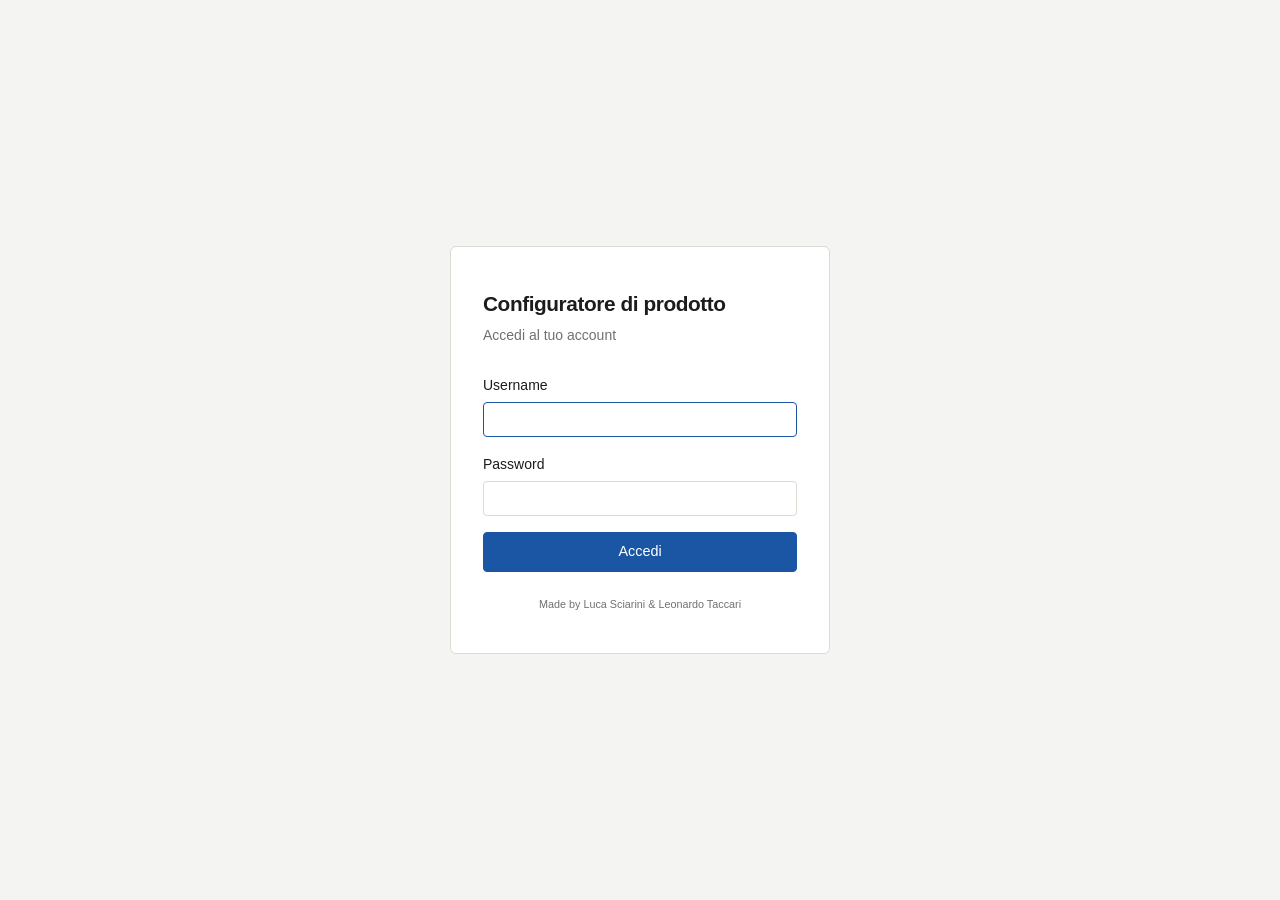
<file: src/main/webapp/index.html>
<!DOCTYPE html>
<html lang="it">
<head>
    <meta charset="UTF-8">
    <meta name="viewport" content="width=device-width, initial-scale=1.0">
    <title>Login — Configuratore di Prodotto</title>
    <link rel="stylesheet" href="assets/css/style.css">
</head>
<body class="login-body">

<main class="login-card">
    <div class="login-header">
        <div class="app-title">Configuratore di prodotto</div>
        <p class="login-subtitle">Accedi al tuo account</p>
    </div>

    <div id="errore-login" class="alert alert-error" style="display:none;" role="alert" aria-live="assertive">
        Username o password non validi. Riprova.
    </div>

    <form id="form-login" method="post" novalidate>
        <div class="form-group">
            <label for="username">Username</label>
            <input type="text"
                   id="username"
                   name="username"
                   autocomplete="username"
                   required
                   autofocus>
        </div>

        <div class="form-group">
            <label for="password">Password</label>
            <input type="password"
                   id="password"
                   name="password"
                   autocomplete="current-password"
                   required>
        </div>

        <button type="submit" class="btn btn-primary btn-full">Accedi</button>
    </form>

    <p class="login-end">Made by Luca Sciarini &amp; Leonardo Taccari</p>
</main>

<script src="js/login.js" defer></script>
</body>
</html>
</file>
<file: src/main/webapp/assets/css/style.css>
/* =============================================
   Palette colori
   ============================================= */

:root {
    --bg:            #F4F4F2;   /* sfondo pagina */
    --surface:       #FFFFFF;   /* card, form, panel */
    --text:          #1C1C1A;   /* testo principale */
    --text-muted:    #717170;   /* etichette, descrizioni secondarie */
    --accent:        #1A56A4;   /* colore primario — bottoni, link attivi */
    --accent-hover:  #154490;
    --border:        #DEDAD4;   /* bordi input, card, separatori */
    --error-bg:      #FDECEA;
    --error-text:    #B52B1F;
    --error-border:  #F5C6C2;
    --success-bg:    #EAF4EB;
    --success-text:  #1E6B2F;
    --radius:        4px;
    --radius-md:     6px;
}

/* -- reset base -- */
*, *::before, *::after { box-sizing: border-box; margin: 0; padding: 0; }

body {
    font-family: -apple-system, BlinkMacSystemFont, 'Segoe UI', Helvetica, Arial, sans-serif;
    font-size: 15px;
    line-height: 1.6;
    color: var(--text);
    background-color: var(--bg);
}

a {
    color: var(--accent);
    text-decoration: none;
}
a:hover { text-decoration: underline; }

/* ---- LAYOUT GENERALE ---- */

.page-wrapper {
    max-width: 1100px;
    margin: 0 auto;
    padding: 0 1.5rem;
}

/* -- navbar -- */
.navbar {
    background: var(--surface);
    border-bottom: 1px solid var(--border);
    padding: 0 1.5rem;
    display: flex;
    align-items: center;
    justify-content: space-between;
    height: 52px;
}

.navbar-brand {
    font-weight: 600;
    font-size: 1rem;
    color: var(--text);
    letter-spacing: -0.01em;
}

.navbar-links {
    display: flex;
    gap: 1.25rem;
    align-items: center;
    list-style: none;
}

.navbar-links a {
    font-size: 0.875rem;
    color: var(--text-muted);
}
.navbar-links a:hover {
    color: var(--text);
    text-decoration: none;
}

.navbar-user {
    font-size: 0.875rem;
    color: var(--text-muted);
}

/* -- main content -- */
.main-content {
    padding: 2rem 1.5rem;
    max-width: 1100px;
    margin: 0 auto;
}

.page-title {
    font-size: 1.25rem;
    font-weight: 600;
    margin-bottom: 1.5rem;
    color: var(--text);
}

/* ---- CARD ---- */
.card {
    background: var(--surface);
    border: 1px solid var(--border);
    border-radius: var(--radius-md);
    padding: 1.5rem;
}

.card + .card { margin-top: 1rem; }

.card-title {
    font-size: 0.9375rem;
    font-weight: 600;
    margin-bottom: 1rem;
    color: var(--text);
}

/* ---- FORM ---- */
.form-group { margin-bottom: 1rem; }

.form-group label {
    display: block;
    font-size: 0.875rem;
    font-weight: 500;
    margin-bottom: 0.35rem;
}

.form-group input[type="text"],
.form-group input[type="password"],
.form-group input[type="number"],
.form-group input[type="file"],
.form-group textarea,
.form-group select {
    width: 100%;
    padding: 0.5rem 0.75rem;
    border: 1px solid var(--border);
    border-radius: var(--radius);
    font-size: 0.9375rem;
    color: var(--text);
    background: var(--surface);
    outline: none;
    transition: border-color 0.15s;
}

.form-group input:focus,
.form-group textarea:focus,
.form-group select:focus {
    border-color: var(--accent);
}

.form-group textarea {
    resize: vertical;
    min-height: 80px;
}

.form-hint {
    font-size: 0.8125rem;
    color: var(--text-muted);
    margin-top: 0.25rem;
}

/* ---- BOTTONI ---- */
.btn {
    display: inline-block;
    padding: 0.5rem 1.125rem;
    font-size: 0.9rem;
    font-weight: 500;
    border-radius: var(--radius);
    border: 1px solid transparent;
    cursor: pointer;
    text-align: center;
    text-decoration: none;
    transition: background-color 0.15s, border-color 0.15s, color 0.15s;
    line-height: 1.5;
}

.btn-primary {
    background: var(--accent);
    color: #fff;
    border-color: var(--accent);
}
.btn-primary:hover {
    background: var(--accent-hover);
    border-color: var(--accent-hover);
    text-decoration: none;
}

.btn-outline {
    background: transparent;
    color: var(--accent);
    border-color: var(--accent);
}
.btn-outline:hover {
    background: var(--accent);
    color: #fff;
    text-decoration: none;
}

.btn-ghost {
    background: transparent;
    color: var(--text-muted);
    border-color: var(--border);
}
.btn-ghost:hover {
    color: var(--text);
    border-color: var(--text-muted);
    text-decoration: none;
}

.btn-success {
    background: #2e7d32;
    color: #fff;
    border-color: #2e7d32;
}
.btn-success:hover {
    background: #256528;
    border-color: #256528;
    text-decoration: none;
}

.btn-warning {
    background: #f1c232;
    color: #1c1c1a;
    border-color: #f1c232;
}
.btn-warning:hover {
    background: #d9a821;
    border-color: #d9a821;
    text-decoration: none;
}

.btn-danger {
    background: #b52b1f;
    color: #fff;
    border-color: #b52b1f;
}
.btn-danger:hover {
    background: #9b241a;
    border-color: #9b241a;
    text-decoration: none;
}

.btn-action {
    font-weight: 700;
}

.btn-sm { padding: 0.3rem 0.75rem; font-size: 0.8125rem; }
.btn-full { width: 100%; }

/* ---- ALERT ---- */
.alert {
    padding: 0.65rem 0.875rem;
    border-radius: var(--radius);
    font-size: 0.875rem;
    margin-bottom: 1.25rem;
    border: 1px solid transparent;
}
.alert-error   { background: var(--error-bg);   color: var(--error-text);   border-color: var(--error-border); }
.alert-success { background: var(--success-bg); color: var(--success-text); border-color: #b6deba; }

/* ---- TABELLA ---- */
.table-wrapper { overflow-x: auto; }

table {
    width: 100%;
    border-collapse: collapse;
    font-size: 0.9rem;
}

thead th {
    text-align: left;
    font-weight: 600;
    font-size: 0.8125rem;
    color: var(--text-muted);
    border-bottom: 1px solid var(--border);
    padding: 0.6rem 0.75rem;
    text-transform: uppercase;
    letter-spacing: 0.04em;
}

tbody td {
    padding: 0.7rem 0.75rem;
    border-bottom: 1px solid var(--border);
    vertical-align: middle;
}

tbody tr:last-child td { border-bottom: none; }
tbody tr:hover { background: var(--bg); }

/* ---- PAGINAZIONE ---- */
.pagination {
    display: flex;
    gap: 0.5rem;
    align-items: center;
    margin-top: 1.25rem;
}

.pagination span {
    font-size: 0.875rem;
    color: var(--text-muted);
}

/* ---- LOGIN PAGE ---- */
.login-body {
    display: flex;
    align-items: center;
    justify-content: center;
    min-height: 100vh;
    background: var(--bg);
}

.login-card {
    background: var(--surface);
    border: 1px solid var(--border);
    border-radius: var(--radius-md);
    padding: 2.5rem 2rem;
    width: 100%;
    max-width: 380px;
}

.login-header { margin-bottom: 1.75rem; }

.app-title {
    font-size: 1.3rem;
    font-weight: 600;
    letter-spacing: -0.02em;
    color: var(--text);
}

.login-subtitle {
    font-size: 0.875rem;
    color: var(--text-muted);
    margin-top: 0.2rem;
}

.login-end {
    margin-top: 1.5rem;
    text-align: center;
    font-size: 0.675rem;
    color: var(--text-muted);
}

/* =========================================================
   ESTENSIONI LAYOUT - HOME FORNITORE / RICERCA / ALBERO
   Da incollare in fondo a style.css
   ========================================================= */

/* contenitore due colonne usato nella home fornitore */
.two-columns {
    display: grid;
    grid-template-columns: minmax(0, 1.15fr) minmax(320px, 0.85fr);
    gap: 1.25rem;
    align-items: start;
}

/* layout specifico ricerca: lista a sinistra, dettaglio a destra */
.ricerca-grid {
    display: grid;
    grid-template-columns: minmax(0, 1fr) minmax(320px, 0.95fr);
    gap: 1.25rem;
    align-items: start;
    margin-top: 1rem;
}

.stack-lg {
    display: grid;
    gap: 1rem;
}

.side-panel {
    position: sticky;
    top: 1.5rem;
}

.section-title {
    font-size: 1rem;
    font-weight: 600;
    color: var(--text);
    margin-bottom: 0.9rem;
}

.inline-form {
    display: inline;
}

.muted {
    color: var(--text-muted);
    font-size: 0.875rem;
}

/* navbar un po' più robusta su schermi piccoli */
@media (max-width: 820px) {
    .navbar {
        height: auto;
        padding-top: 0.75rem;
        padding-bottom: 0.75rem;
        align-items: flex-start;
        gap: 0.75rem;
        flex-direction: column;
    }

    .navbar-links {
        flex-wrap: wrap;
        gap: 0.75rem;
    }

    .two-columns,
    .ricerca-grid {
        grid-template-columns: 1fr;
    }

    .side-panel {
        position: static;
    }
}

/* liste checkbox / opzioni */
.checkbox-list {
    display: grid;
    gap: 0.55rem;
    max-height: 260px;
    overflow: auto;
    padding: 0.25rem 0;
    border-top: 1px solid var(--border);
    border-bottom: 1px solid var(--border);
}

.checkbox-row {
    display: flex;
    align-items: flex-start;
    gap: 0.6rem;
    font-size: 0.9375rem;
    color: var(--text);
}

.checkbox-row input[type="checkbox"] {
    margin-top: 0.28rem;
    flex-shrink: 0;
}

.checkbox-row span {
    display: inline-block;
    line-height: 1.45;
}

/* dettagli */
.detail-photo {
    margin: 0.75rem 0 1rem;
}

.detail-photo img {
    display: block;
    max-width: 100%;
    border: 1px solid var(--border);
    border-radius: var(--radius);
}

.price-line {
    font-size: 1.05rem;
    font-weight: 600;
    margin-top: 1rem;
    margin-bottom: 1rem;
}

.actions-row {
    display: flex;
    gap: 0.5rem;
    flex-wrap: wrap;
    margin-top: 1rem;
}

.actions-menu {
    display: flex;
    gap: 0.5rem;
    flex-wrap: wrap;
    margin-top: 0.5rem;
}

.actions-menu[hidden] {
    display: none !important;
}

/* tabella con nome coerente col tuo html */
.table-wrap {
    overflow-x: auto;
}

.data-table {
    width: 100%;
    border-collapse: collapse;
    font-size: 0.9rem;
}

.data-table thead th {
    text-align: left;
    font-weight: 600;
    font-size: 0.8125rem;
    color: var(--text-muted);
    border-bottom: 1px solid var(--border);
    padding: 0.6rem 0.75rem;
    text-transform: uppercase;
    letter-spacing: 0.04em;
}

.data-table tbody td {
    padding: 0.7rem 0.75rem;
    border-bottom: 1px solid var(--border);
    vertical-align: middle;
}

.data-table tbody tr:last-child td {
    border-bottom: none;
}

/* bottone testuale per azioni nelle tabelle */
.link-button {
    background: transparent;
    border: none;
    padding: 0;
    margin: 0;
    color: var(--accent);
    cursor: pointer;
    font: inherit;
}

.link-button:hover {
    text-decoration: underline;
}

/* barra della ricerca */
.ricerca-toolbar {
    margin-bottom: 0;
}

.ricerca-actions {
    display: flex;
    gap: 0.75rem;
    align-items: center;
}

/* messaggi vuoti della ricerca */
.empty-box,
.detail-empty-box {
    color: var(--text-muted);
}

.empty-box {
    padding: 0.25rem 0;
}

.detail-empty-box {
    padding: 0.25rem 0;
}

/* card risultati */
.result-card .card-title {
    margin-bottom: 0.75rem;
}

/* lista risultati ricerca */
.result-list {
    list-style: none;
    padding: 0;
    margin: 0;
}

.result-item + .result-item {
    border-top: 1px solid var(--border);
}

.result-link {
    width: 100%;
    display: flex;
    justify-content: space-between;
    align-items: center;
    gap: 1rem;
    padding: 0.85rem 0.15rem;
    font-size: 0.9375rem;
    text-decoration: none;
    color: var(--text);
    background: transparent;
    border: none;
    text-align: left;
    cursor: pointer;
}

.result-link:hover {
    text-decoration: none;
    background: var(--bg);
}

.result-link.is-active {
    background: #edf3fb;
    border-radius: var(--radius);
}

.result-main {
    min-width: 0;
    display: flex;
    flex-direction: column;
}

.result-main > span:first-child {
    font-weight: 500;
    color: var(--text);
}

.result-code {
    font-size: 0.8125rem;
    color: var(--text-muted);
    margin-top: 0.2rem;
}

.result-badge {
    font-size: 0.75rem;
    padding: 0.2rem 0.5rem;
    border-radius: var(--radius);
    border: 1px solid var(--border);
    color: var(--text-muted);
    white-space: nowrap;
    flex-shrink: 0;
}

/* dettaglio ricerca */
.detail-header {
    display: flex;
    justify-content: space-between;
    align-items: flex-start;
    gap: 1rem;
    margin-bottom: 1rem;
}

.detail-title {
    margin-bottom: 0;
}

.detail-code,
.detail-code-large {
    font-size: 0.8125rem;
    color: var(--text-muted);
}

.detail-code {
    margin-top: 0.2rem;
    margin-bottom: 0;
}

.detail-code-large {
    margin-top: 0.2rem;
    margin-bottom: 0;
}

.detail-description {
    margin-bottom: 0.75rem;
}

.detail-price {
    font-weight: 600;
    margin-bottom: 0.75rem;
}

.detail-meta {
    font-size: 0.875rem;
    color: var(--text-muted);
    margin-bottom: 0.75rem;
}

.detail-image-box {
    margin-top: 1rem;
}

.detail-image {
    display: block;
    max-width: 100%;
    border: 1px solid var(--border);
    border-radius: var(--radius);
}

/* titoli interni nelle sezioni dettaglio */
.section-subtitle,
.tree-section-title {
    font-size: 0.875rem;
    font-weight: 600;
    color: var(--text);
}

.section-subtitle {
    margin-bottom: 0.5rem;
}

.tree-section {
    margin-top: 1.25rem;
}

.tree-section-title {
    margin-bottom: 0.75rem;
}

/* albero prodotto - lato fornitore */
.tree-node,
.tree-nodo,
.tree-nodo-composto,
.tree-nodo-semplice {
    border: 1px solid var(--border);
    border-radius: var(--radius-md);
    background: var(--surface);
}

.tree-node + .tree-node,
.tree-nodo + .tree-nodo,
.tree-nodo-composto + .tree-nodo-composto,
.tree-nodo-semplice + .tree-nodo-semplice {
    margin-top: 0.75rem;
}

.tree-node-header,
.tree-nodo-header {
    display: flex;
    justify-content: space-between;
    align-items: flex-start;
    gap: 1rem;
    padding: 0.9rem 1rem;
}

.tree-node-body {
    padding: 0 1rem 1rem;
}

.tree-node-children,
.tree-nodo-figli {
    display: grid;
    gap: 0.75rem;
    padding: 0 1rem 1rem 1rem;
    margin-top: 0.75rem;
}

.tree-node-children > div,
.tree-nodo-figli > div {
    margin-left: 1rem;
    border-left: 2px solid var(--border);
    padding-left: 0.9rem;
}

/* Usato per gestione apertura / chiusura di un sottoprodotto */
.tree-collapsed {
    display: none !important;
}

.tree-title {
    font-size: 0.95rem;
    font-weight: 600;
    color: var(--text);
}

.codice {
    color: var(--text-muted);
    font-size: 0.85rem;
    margin-left: 0.35rem;
}

.tree-meta {
    font-size: 0.875rem;
    color: var(--text-muted);
    margin-top: 0.35rem;
}

.tree-inline-list {
    display: flex;
    flex-wrap: wrap;
    gap: 0.4rem;
    margin-top: 0.35rem;
    color: var(--text-muted);
    font-size: 0.875rem;
}

.tree-actions {
    display: flex;
    gap: 0.5rem;
    flex-wrap: wrap;
    justify-content: flex-end;
    flex-shrink: 0;
}

.empty-note {
    font-size: 0.8125rem;
    color: var(--text-muted);
    padding: 0 1rem 1rem;
}
</file>
